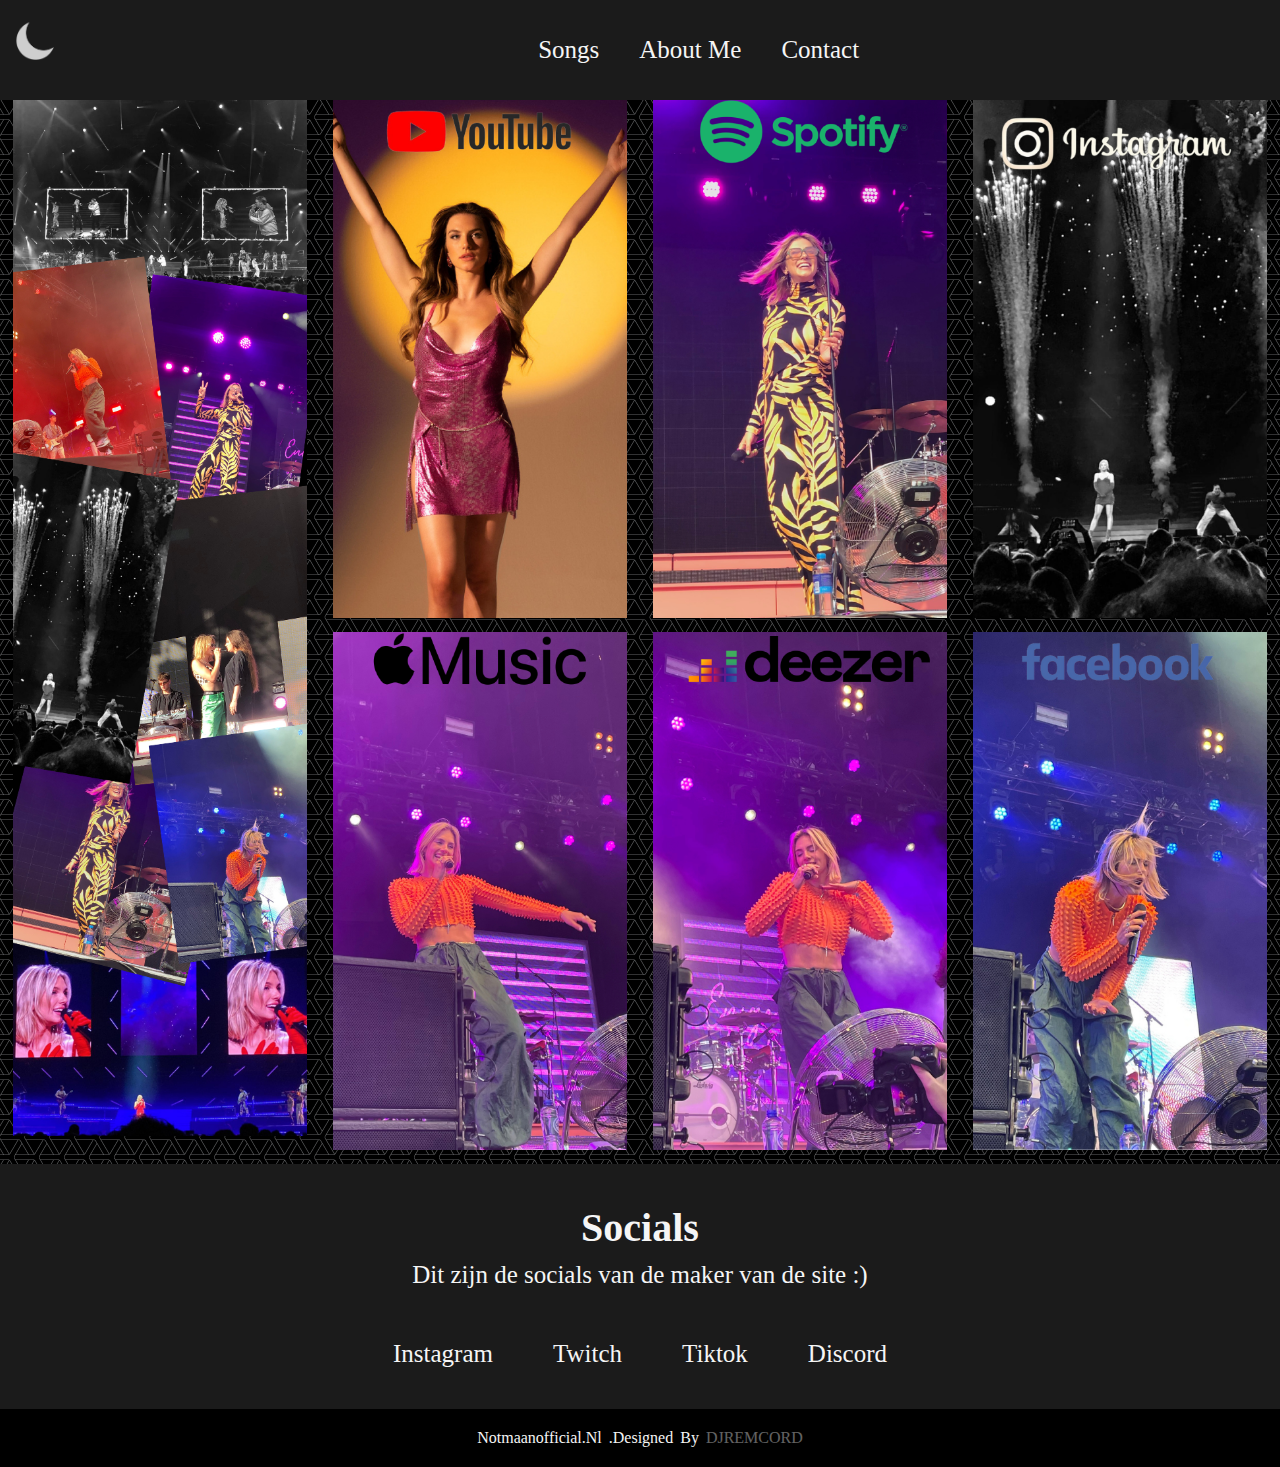
<file: index.html>
<!DOCTYPE html>

	<head> 
		<html lang="nl">
		<title> NotMaanOfficial.nl </title>
		<link rel="stylesheet" type="text/css" href="style.css">
		<meta charset = "utf-8" />
		<meta name="vieuwport" content="width=device-width, initial-scale=1.0">
		<link rel = "icon" href = "img/logo.png" 
        type = "image/x-icon">
	</head>
	
	<body>
		<div id="wrapper">
			<header>
				<nav> 
					<ul>
						<li> <a href="index.html"> <img src="img/logo.png" alt="NotMaanOfficial.nl" height="30"> </a> </li>
						<li class="navigatie"> <a href="MaanNummers.html"> Songs </a> </li>
						<li> <a href="AboutMe.html"> About Me </a> </li>
						<li> <a href="Contact.html"> Contact </a> </li>
					</ul>
				</nav>
			</header>
			
			
			<article class="lange-foto"> <a href="https://maanofficial.nl/website/" target="_blank" rel="noopener noreferrer">
				<img class="responsive-img-article-langefoto" src="img/LangeFoto.png" alt="Maan haar eigen website."> </a> 
			</article>
			<article> <a href="https://www.youtube.com/channel/UCd7AGMsaKPMs1M9bxP5Q6oA" target="_blank" rel="noopener noreferrer">
				<img class="responsive-img-article" src="img/MaanYoutube.png" alt="Maan haar youtube."> </a> 
			</article>
			<article> <a href="https://open.spotify.com/artist/5vmwWgrlwCfHm1P0vdDFbU" target="_blank" rel="noopener noreferrer">
				<img class="responsive-img-article" src="img/MaanSpotify.png" alt="Maan haar Spotify."> </a> 
			</article>
			<article> <a href="https://www.instagram.com/maan.de.st/" target="_blank" rel="noopener noreferrer">
				<img class="responsive-img-article" src="img/MaanInstagram.png" alt="Maan haar Instagram."> </a>  
			</article>
			<article> <a href="https://music.apple.com/nl/artist/maan/440462658?l=en" target="_blank" rel="noopener noreferrer">
				<img class="responsive-img-article" src="img/MaanAppleMusic.png" alt="Maan haar AppleMusic."> </a>  
			</article>
			<article> <body><a href="https://www.deezer.com/nl/artist/4239461" target="_blank" rel="noopener noreferrer">
				<img class="responsive-img-article" src="img/MaanDeezer.png" alt="Maan haar AppleMusic."> </a>
			</article>
			<article> <body><a href="https://www.facebook.com/maandest" target="_blank" rel="noopener noreferrer">
				<img class="responsive-img-article" src="img/MaanFacebook.png" alt="Maan haar Facebook."> </a>
			</article>
		</div>
		
		<footer>
			<div class="footer-content">
				<h3> Socials </h3>
				<p> Dit zijn de socials van de maker van de site :) </p>
				<ul class="socials">
					<li> <a href="https://www.instagram.com/djremcord_twitch/" target="_blank" rel="noopener noreferrer"> Instagram </a> </li>
					<li> <a href="https://www.twitch.tv/djremcord_official" target="_blank" rel="noopener noreferrer"> Twitch </a> </li>
					<li> <a href="https://www.tiktok.com/@djremcord_twitch" target="_blank" rel="noopener noreferrer"> Tiktok </a> </li>
					<li> <a href="https://discord.gg/mGkVfNSRaR" target="_blank" rel="noopener noreferrer"> Discord </a> </li>
				</ul>
			</div>
			<div class="footer-bottom">
				<p>Notmaanofficial.nl .Designed by <span> Djremcord </span> </p>
			</div>
		</footer>
	</body>
</html>

<!--
https://open.spotify.com/artist/5vmwWgrlwCfHm1P0vdDFbU Dit is haar Spotify!
https://www.youtube.com/channel/UCd7AGMsaKPMs1M9bxP5Q6oA Dit is haar Youtube!
https://www.instagram.com/maan.de.st/ Dit is haar Instagram!
https://www.deezer.com/nl/artist/4239461 Dit is haar Deezer!
https://music.apple.com/nl/artist/maan/440462658?l=en Dit is haar AppleMusic!
https://maanofficial.shop/ Dit is haar Webshop!
https://www.merchandise.nu/collections/maan En hier kan je haar lp's en cd's bestellen! 
-->
</file>
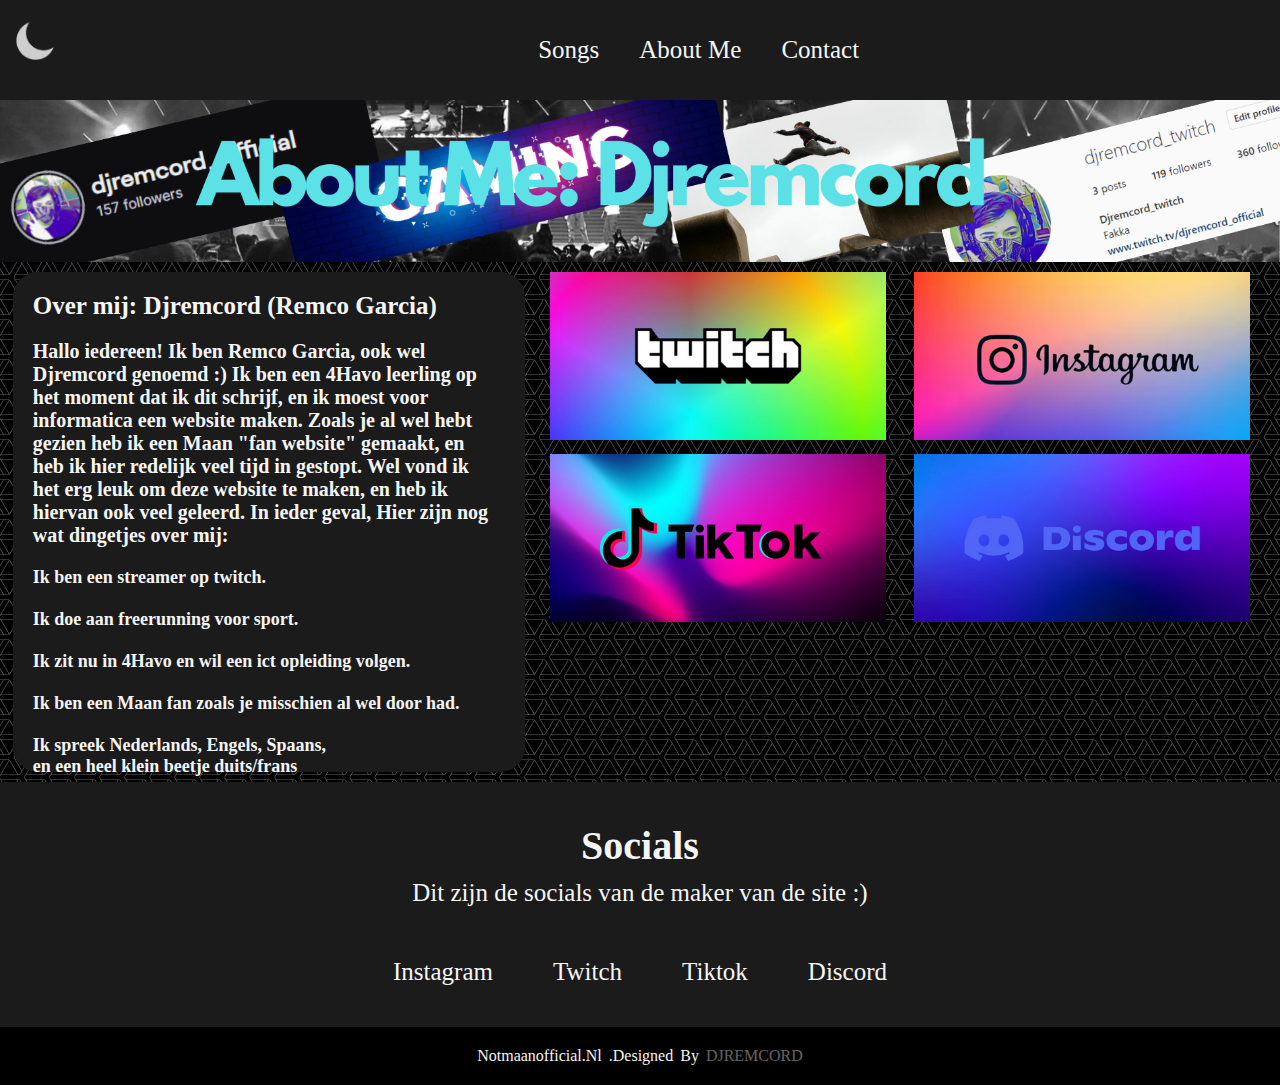
<file: AboutMe.html>
<!DOCTYPE html>

	<head> 
		<html lang="nl">
		<title> NotMaanOfficial.nl </title>
		<link rel="stylesheet" type="text/css" href="style.css">
		<meta charset = "utf-8" />
		<meta name="vieuwport" content="width=device-width, initial-scale=1.0">
		<link rel = "icon" href = "img/logo.png" 
        type = "image/x-icon">
		
	</head>
	
	<body>
		<div id="wrapper">
			<header>
				<nav> 
					<ul>
						<li> <a href="index.html"> <img src="img/logo.png" alt="NotMaanOfficial.nl" height="30" > </a> </li>
						<li class="navigatie"> <a href="MaanNummers.html"> Songs </a> </li>
						<li> <a href="AboutMe.html"> About Me </a> </li>
						<li> <a href="Contact.html"> Contact </a> </li>
					</ul>
				</nav>
			</header>
			
			<img class="BredeFotoMetText" src="img/BredeFotoMetTextRemco.png" alt="AboutMe: Djremcord">
			
			<div class="About-Me-Text">
				<h2> Over mij: Djremcord (Remco Garcia) </h2>
				<p> 
					Hallo iedereen! Ik ben Remco Garcia, ook wel Djremcord genoemd :) Ik ben een 4Havo leerling op het moment dat ik dit schrijf, en ik 
					moest voor informatica een website maken. Zoals je al wel hebt gezien heb ik een Maan "fan website" gemaakt, en heb ik hier redelijk
					veel tijd in gestopt. Wel vond ik het erg leuk om deze website te maken, en heb ik hiervan ook veel geleerd. 
					In ieder geval, Hier zijn nog wat dingetjes over mij: 
				</p>
				<h3>
					Ik ben een streamer op twitch. <br>
					<br>
					Ik doe aan freerunning voor sport. <br>
					<br>
					Ik zit nu in 4Havo en wil een ict opleiding volgen. <br>
					<br>
					Ik ben een Maan fan zoals je misschien al wel door had. <br>
					<br>
					Ik spreek Nederlands, Engels, Spaans, <br> en een heel klein beetje duits/frans <br>
				</h3>
			</div>
			<article class="About-Me-Linkjes"> <a href="https://twitch.tv/djremcord_official" target="_blank" rel="noopener noreferrer">
				<img class="social-responsive" src="img/TwitchLogo.png" alt="Twitch"> </a>
			</article>
			<article class="About-Me-Linkjes"> <a href="https://www.instagram.com/djremcord_twitch/" target="_blank" rel="noopener noreferrer">
				<img class="social-responsive" src="img/InstagramLogo.png" alt="Instagram"> </a>
			</article>
			<article class="About-Me-Linkjes"> <a href="https://www.tiktok.com/@djremcord_twitch" target="_blank" rel="noopener noreferrer">
				<img class="social-responsive" src="img/TiktokLogo.png" alt="Tiktok"> </a>
			</article>
			<article class="About-Me-Linkjes"> <a href="https://discord.com/invite/mGkVfNSRaR" target="_blank" rel="noopener noreferrer">
				<img class="social-responsive" src="img/DiscordLogo.png" alt="Discord"> </a>
			</article>
			
		</div>
		
		<footer>
			<div class="footer-content">
				<h3> Socials </h3>
				<p> Dit zijn de socials van de maker van de site :) </p>
				<ul class="socials">
					<li> <a href="https://www.instagram.com/djremcord_twitch/" target="_blank" rel="noopener noreferrer"> Instagram </a> </li>
					<li> <a href="https://www.twitch.tv/djremcord_official" target="_blank" rel="noopener noreferrer"> Twitch </a> </li>
					<li> <a href="https://www.tiktok.com/@djremcord_twitch" target="_blank" rel="noopener noreferrer"> Tiktok </a> </li>
					<li> <a href="https://discord.gg/mGkVfNSRaR" target="_blank" rel="noopener noreferrer"> Discord </a> </li>
				</ul>
			</div>
			<div class="footer-bottom">
				<p>Notmaanofficial.nl .Designed by <span> Djremcord </span> </p>
			</div>
		</footer>
	</body>
</html>

<!--
https://open.spotify.com/artist/5vmwWgrlwCfHm1P0vdDFbU Dit is haar Spotify!
https://www.youtube.com/channel/UCd7AGMsaKPMs1M9bxP5Q6oA Dit is haar Youtube!
https://www.instagram.com/maan.de.st/ Dit is haar Instagram!
https://www.deezer.com/nl/artist/4239461 Dit is haar Deezer!
https://music.apple.com/nl/artist/maan/440462658?l=en Dit is haar AppleMusic!
https://maanofficial.shop/ Dit is haar Webshop!
https://www.merchandise.nu/collections/maan En hier kan je haar lp's en cd's bestellen! 
-->
</file>
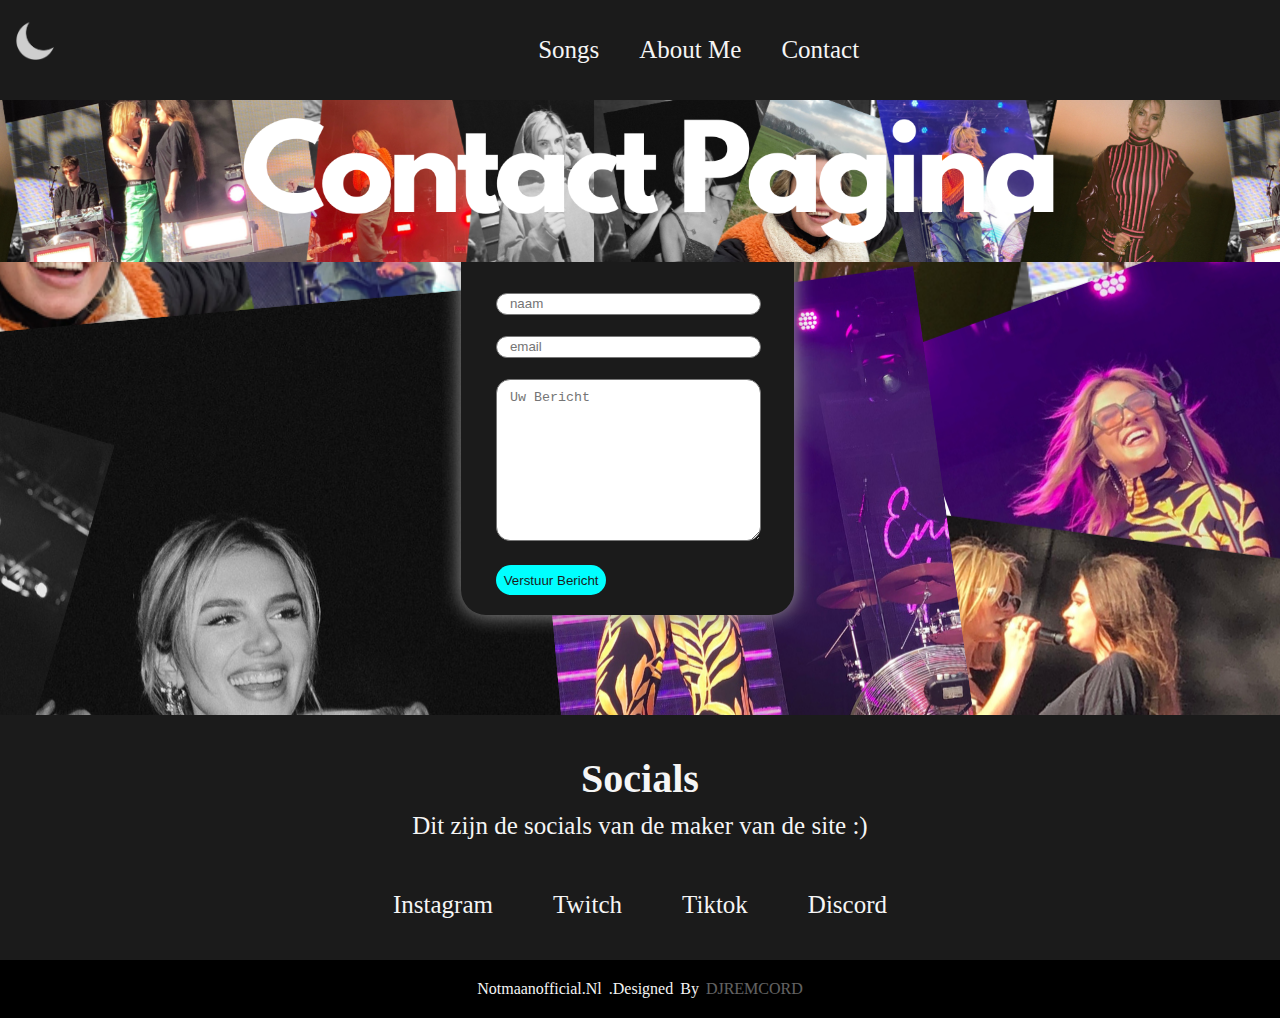
<file: Contact.html>
<!DOCTYPE html>

	<head> 
		<html lang="nl">
		<title> NotMaanOfficial.nl </title>
		<link rel="stylesheet" type="text/css" href="style.css">
		<meta charset = "utf-8" />
		<meta name="vieuwport" content="width=device-width, initial-scale=1.0">
		<link rel = "icon" href = "img/logo.png" 
        type = "image/x-icon">
		
	</head>
	
	<body>
		<div id="wrapper-contact">
			<header>
				<nav> 
					<ul>
						<li> <a href="index.html"> <img src="img/logo.png" alt="NotMaanOfficial.nl" height="30" > </a> </li>
						<li class="navigatie"> <a href="MaanNummers.html"> Songs </a> </li>
						<li> <a href="AboutMe.html"> About Me </a> </li>
						<li> <a href="Contact.html"> Contact </a> </li>
					</ul>
				</nav>
			</header>
			
			<img class="BredeFotoMetText" src="img/ContactPagina.png" alt="Contact Pagina">
			
			<div class="contact-box">
				<form action="https://formsubmit.co/notmaanofficial@gmail.com" method="POST">
					<input type="text" name="name" class="input-field" placeholder="naam" required>
					<input type="hidden" name="_next" value="https://djremcord.github.io/notmaanofficial/index.html">
					<input type="email" name="email" class="input-field" placeholder="email" required>
					<textarea type="text" name="message" class="input-field Textarea-Field" placeholder="Uw Bericht"></textarea>
					<button type="submit" class="btn"> Verstuur Bericht </button>
				</form>
			</div>
			<footer>
				<div class="footer-content">
					<h3> Socials </h3>
					<p> Dit zijn de socials van de maker van de site :) </p>
					<ul class="socials">
						<li> <a href="https://www.instagram.com/djremcord_twitch/" target="_blank" rel="noopener noreferrer"> Instagram </a> </li>
						<li> <a href="https://www.twitch.tv/djremcord_official" target="_blank" rel="noopener noreferrer"> Twitch </a> </li>
						<li> <a href="https://www.tiktok.com/@djremcord_twitch" target="_blank" rel="noopener noreferrer"> Tiktok </a> </li>
						<li> <a href="https://discord.gg/mGkVfNSRaR" target="_blank" rel="noopener noreferrer"> Discord </a> </li>
					</ul>
				</div>
				<div class="footer-bottom">
					<p>Notmaanofficial.nl .Designed by <span> Djremcord </span> </p>
				</div>
			</footer>
		</div>
	</body>
</html>

<!--
https://open.spotify.com/artist/5vmwWgrlwCfHm1P0vdDFbU Dit is haar Spotify!
https://www.youtube.com/channel/UCd7AGMsaKPMs1M9bxP5Q6oA Dit is haar Youtube!
https://www.instagram.com/maan.de.st/ Dit is haar Instagram!
https://www.deezer.com/nl/artist/4239461 Dit is haar Deezer!
https://music.apple.com/nl/artist/maan/440462658?l=en Dit is haar AppleMusic!
https://maanofficial.shop/ Dit is haar Webshop!
https://www.merchandise.nu/collections/maan En hier kan je haar lp's en cd's bestellen! 
-->
</file>
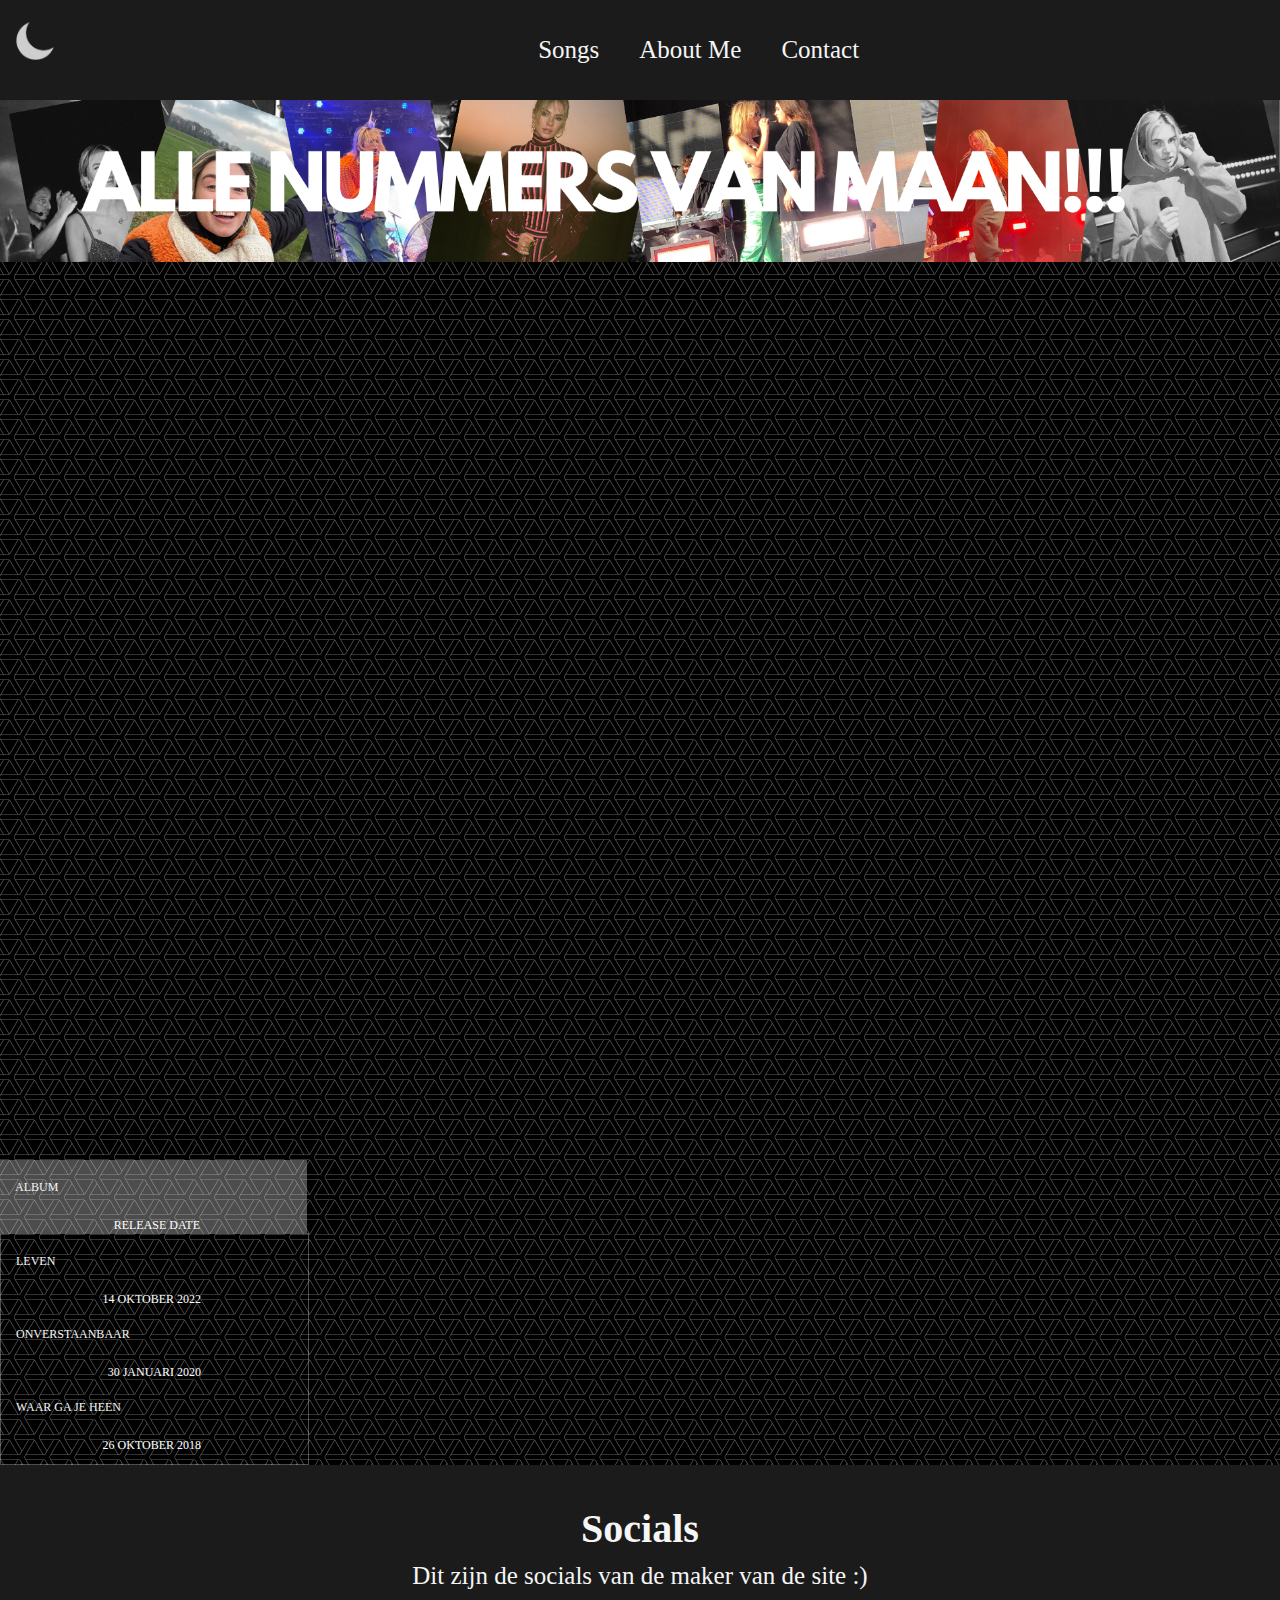
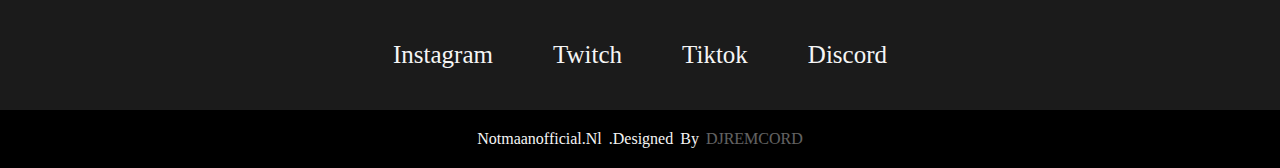
<file: MaanNummers.html>
<!DOCTYPE html>

	<head> 
		<html lang="nl">
		<title> NotMaanOfficial.nl </title>
		<link rel="stylesheet" type="text/css" href="style.css">
		<meta charset = "utf-8" />
		<meta name="vieuwport" content="width=device-width, initial-scale=1.0">
		<link rel = "icon" href = "img/logo.png" 
        type = "image/x-icon">
	</head>
	
	<body>
		<div id="wrapper">
			<header>
				<nav> 
					<ul>
						<li> <a href="index.html"> <img src="img/logo.png" alt="NotMaanOfficial.nl" height="30" > </a> </li>
						<li class="navigatie"> <a href="MaanNummers.html"> Songs </a> </li>
						<li> <a href="AboutMe.html"> About Me </a> </li>
						<li> <a href="Contact.html"> Contact </a> </li>
					</ul>
				</nav>
			</header>
		
		<img class="BredeFotoMetText" src="img/BredeFotoMetText.png" alt="Alle nummers van maan!!!">

		<div id="songs">	
			<iframe style="border-radius:12px" 
			src="https://open.spotify.com/embed/playlist/2JWtdVyKzIGzXJnB4R3Vm7?utm_source=generator" 
			width="100%" height="480" frameBorder="0" allowfullscreen="" 
			allow="autoplay; clipboard-write; encrypted-media; fullscreen; picture-in-picture" 
			loading="lazy"></iframe>
			
			<iframe style="border-radius:12px" 
			src="https://open.spotify.com/embed/album/7CDXtPqw2B36tlBnvI912N?utm_source=generator" 
			width="33%" height="400" frameBorder="0" allowfullscreen="" 
			allow="autoplay; clipboard-write; encrypted-media; fullscreen; picture-in-picture" loading="lazy"></iframe>
			
			<iframe style="border-radius:12px" 
			src="https://open.spotify.com/embed/album/1kfhWQjQbYNBwbgBP34sek?utm_source=generator" 
			width="33%" height="400" frameBorder="0" allowfullscreen="" 
			allow="autoplay; clipboard-write; encrypted-media; fullscreen; picture-in-picture" loading="lazy"></iframe>
			
			<iframe style="border-radius:12px" 
			src="https://open.spotify.com/embed/album/4kf8ifQGDopcjpQs2ln9S2?utm_source=generator&theme=0" 
			width="33%" height="400" frameBorder="0" allowfullscreen="" 
			allow="autoplay; clipboard-write; encrypted-media; fullscreen; picture-in-picture" loading="lazy"></iframe>
		</div>
		
		<section>
			<div class="table-header">
				<table cellpadding="0" cellspacing="0" border="0">
					<thead>
						<tr>
							<span class='Album-tag'>Album</span><span class='Datum'>Release Date</span>
						</tr>
					</thead>
				</table>
			</div>
			<div class="table-content">
				<table cellpadding="0" cellspacing="0" border="0">
					<tbody>
						<tr>
							<span class='Album'><a href="https://open.spotify.com/album/7CDXtPqw2B36tlBnvI912N?si=iQ_ONA8rQDSNKC5vpfmx-A" 
							target="_blank" rel="noopener noreferrer">Leven</a></span> <span class='Datum'>14 Oktober 2022</span>
						</tr>
						<tr>
							<span class='Album'><a href="https://open.spotify.com/album/1kfhWQjQbYNBwbgBP34sek?si=swZsNw_6TF2t5RVE01l0pg" 
							target="_blank" rel="noopener noreferrer">Onverstaanbaar</a></span> <span class='Datum'>30 Januari 2020</span>
						</tr>
						<tr>
							<span class='Album'><a href="https://open.spotify.com/album/4kf8ifQGDopcjpQs2ln9S2?si=HVRVEdbSShS8k8XA9RHJ2w" 
							target="_blank" rel="noopener noreferrer">Waar ga je heen</a></span> <span class='Datum'>26 oktober 2018</span>
						</tr>
						<tr>
							<span class='Album'><a href="https://www.youtube.com/watch?v=-9iL_cco12I&list=PLzXJ-jITCEpoZeoUy96ibuT_kRatXGgUe" 
							target="_blank" rel="noopener noreferrer">Am/Pm</a></span> <span class='Datum'>23 november 2017</span>
						</tr>
					</tbody>
				</table>
			</div>
		</section>
		
		<footer>
			<div class="footer-content">
				<h3> Socials </h3>
				<p> Dit zijn de socials van de maker van de site :) </p>
				<ul class="socials">
					<li> <a href="https://www.instagram.com/djremcord_twitch/" target="_blank" rel="noopener noreferrer"> Instagram </a> </li>
					<li> <a href="https://www.twitch.tv/djremcord_official" target="_blank" rel="noopener noreferrer"> Twitch </a> </li>
					<li> <a href="https://www.tiktok.com/@djremcord_twitch" target="_blank" rel="noopener noreferrer"> Tiktok </a> </li>
					<li> <a href="https://discord.gg/mGkVfNSRaR" target="_blank" rel="noopener noreferrer"> Discord </a> </li>
				</ul>
			</div>
			<div class="footer-bottom">
				<p>Notmaanofficial.nl .Designed by <span> Djremcord </span> </p>
			</div>
		</footer>
	</body>
	
<!--
https://open.spotify.com/artist/5vmwWgrlwCfHm1P0vdDFbU Dit is haar Spotify!
https://www.youtube.com/channel/UCd7AGMsaKPMs1M9bxP5Q6oA Dit is haar Youtube!
https://www.instagram.com/maan.de.st/ Dit is haar Instagram!
https://www.deezer.com/nl/artist/4239461 Dit is haar Deezer!
https://music.apple.com/nl/artist/maan/440462658?l=en Dit is haar AppleMusic!
https://maanofficial.shop/ Dit is haar Webshop!
https://www.merchandise.nu/collections/maan En hier kan je haar lp's en cd's bestellen! 
-->
</file>
<file: style.css>
* {
	margin: 0;
	padding: 0;
}

html{
	height: 100%;
}

body{
	background-image: 
	url('img/bg.png');
	display: flex;
	flex-direction: column;
	min-height: 100%
}

nav{
	width: 100%;
	height: 100px;
	background-color: #1b1b1b;
}

ul{
	margin-left: 0%;
}


ul li{
	list-style: none;
	display: inline-block;
	float: left;
	line-height: 100px;
}

ul li a{
	text-decoration: none;
	font-size: 25px;
	font-family: Century Gothic, Didact Gothic, Questrial, Muli, Futura PT;
	color: #F5F5F5;
	padding: 0 20px;
	display: block;
	transition: transform .2s;
}

article{
	transition: transform .2s;
	width: 23%;
	float: left;
	margin: 0 1% 10px 0;
	margin-left: 1%;
}

.responsive-img-article{
	width: 100%;
	height: auto;
}

footer{
	width: 100%;
	background: #1b1b1b;
	color: #F5F5F5;
	margin-top: auto;
	height: 220px;
	font-family: Century Gothic, Didact Gothic, Questrial, Muli, Futura PT;
	font-size: 25px;
	padding-top: 40px;
}

ul li a:hover{
	transform: scale(1.25);
	color: aqua;
}

article:hover{
	transform: scale(1.05);
}

#wrapper{
	padding: 0px;
	margin: 0 auto;
	width: 100%;
}

#wrapper-contact{
	padding: 0px;
	margin: 0 auto;
	width: 100%;
	background-image: 
	url('img/ContactBg.png');
}

.BredeFotoMetText{
	width: 100%;
	height: auto;
	float: left;
	margin: 0 -5px 10px 0;
}

.lange-foto{
	transition: transform .2s;
	width: 23%;
	height: auto;
	float: left;
	margin: 0 1% 10px 0;
	margin-left: 1%;
}

.responsive-img-article-langefoto{
	width: 100%;
	height: auto;
}

.About-Me-Text{
	background-color: #1b1b1b;
	width: 40%;
	height: 500px;
	float: left;
	margin: 0 1% 10px 1%;
	border-radius: 25px;
}

.About-Me-Text h2{
	margin: 20px 0 0 20px;
	font-family: Century Gothic, Didact Gothic, Questrial, Muli, Futura PT;
	font-size: 25px;
	color: #F5F5F5;
	font-weight: bold;
}

.About-Me-Text p{
	margin: 20px 25px 0 20px;
	font-family: Century Gothic, Didact Gothic, Questrial, Muli, Futura PT;
	font-size: 20px;
	color: #F5F5F5;
	font-weight: bold;
}

.About-Me-Text h3{
	margin: 20px 25px 0 20px;
	font-family: Century Gothic, Didact Gothic, Questrial, Muli, Futura PT;
	font-size: 18px;
	color: #F5F5F5;
	font-weight: bold;
}

.About-Me-Linkjes{
	transition: transform .2s;
	width: 26.25%;
	float: left;
	margin: 0 15px 10px 15px;
	margin-left: 1%;
	border-radius: 25px;
}

.social-responsive{
	width: 100%;
	height: auto;
}

.navigatie {
	margin-left: 35%;
}

.footer-content{
	display: flex;
	align-items: center;
	text-align: center;
	justify-content: center;
	flex-direction: column;
}

.footer-content h3{
	font-size: 40px;
	text-transform: capitalize;
}

.footer-content p{
	max-width: 90%;
	margin: 10px auto;
	font-size: 25px;
}

.socials{
	list-style: none;
	display: flex;
	align-items: center;
	justify-content: center;
	margin: 5px 0 5px 0;
}

.socials li{
	margin: 0 10px;
}

.socials a{
	text-decoration: none;
}

.footer-bottom{
	background: #000;
	width: 100%;
	padding: 20px 0;
	text-align: center;
}

.footer-bottom p{
	font-size: 16px;
	word-spacing: 3px;
	text-transform: capitalize;
}

.footer-bottom span{
	text-transform: uppercase;
	opacity: .4;
	font-weight: 200;
}

.contact-box{
	width: 26%;
	height: 40%;
	background-color: #1b1b1b;
	box-shadow: 0 0 20px 0 #999;
	margin-left: 36%;
	margin-top: 70px;
	margin-bottom: 100px;
	border-radius: 25px;
}

form{
	margin: 35px;
}

.input-field{
	width: 90%;
	height: 20px;
	margin-top: 8%;
	padding-left: 5%;
	padding-right: 5%;
	border: 1px solid #777;
	border-radius: 14px;
	outline: none;
}

.Textarea-Field{
	height: 150px;
	padding-top: 10px;
}

.btn{
	border-radius: 25px;
	color: #1b1b1b;
	margin-top: 20px;
	margin-bottom: 20px;
	padding: 3%;
	background-color: aqua;
	border: none;
	cursor: pointer;
	transition: transform .2s;
}

.btn:hover{
	border-radius: 20px;
	color: #1b1b1b;
	margin-top: 20px;
	padding: 3%;
	background-color: aqua;
	border: none;
	cursor: pointer;
	transform: scale(1.30);
}

table{
	width: 30%;
	table-layout: fixed;
}

.table-header{
	background-color: rgba(255,255,255,0.3);
	width: 24%;
 }
 
.table-content{
	height:230px;
	width: 24%;
	overflow-x:auto;
	margin-top: 0px;
	border: 1px solid rgba(255,255,255,0.3);
}

.Album-tag{
	padding: 20px 15px;
    width: 200px;
    display: inline-block;
	font-size: 12px;
	text-transform: uppercase;
	font-family: Century Gothic, Didact Gothic, Questrial, Muli, Futura PT;
	text-decoration: none;
	color: #F5F5F5;
}

.Album{
	padding: 20px 15px;
    width: 200px;
    display: inline-block;
	font-size: 12px;
	text-transform: uppercase;
	font-family: Century Gothic, Didact Gothic, Questrial, Muli, Futura PT;
	text-decoration: none;
	color: #F5F5F5;
	transition: transform .2s;
}

.Album:hover{
	transform: scale(1.1);
	color: aqua;
}

.Album a{ 
	text-decoration: none; 
	color: #F5F5F5; 
}

.Datum{
    width: 200px; 
    display: inline-block;  
    text-align: right;
	font-size: 12px;
	color: #fff;
	text-transform: uppercase;
	font-family: Century Gothic, Didact Gothic, Questrial, Muli, Futura PT;
}

th{
	padding: 20px 15px;
	text-align: left;
	font-weight: 500;
	font-size: 12px;
	color: #fff;
	text-transform: uppercase;
	font-family: Century Gothic, Didact Gothic, Questrial, Muli, Futura PT;
}

td{
	padding: 12px;
	text-align: left;
	vertical-align:middle;
	font-weight: 300;
	font-size: 12px;
	color: #fff;
	border-bottom: solid 1px rgba(255,255,255,0.1);
	font-family: Century Gothic, Didact Gothic, Questrial, Muli, Futura PT;
}
</file>
